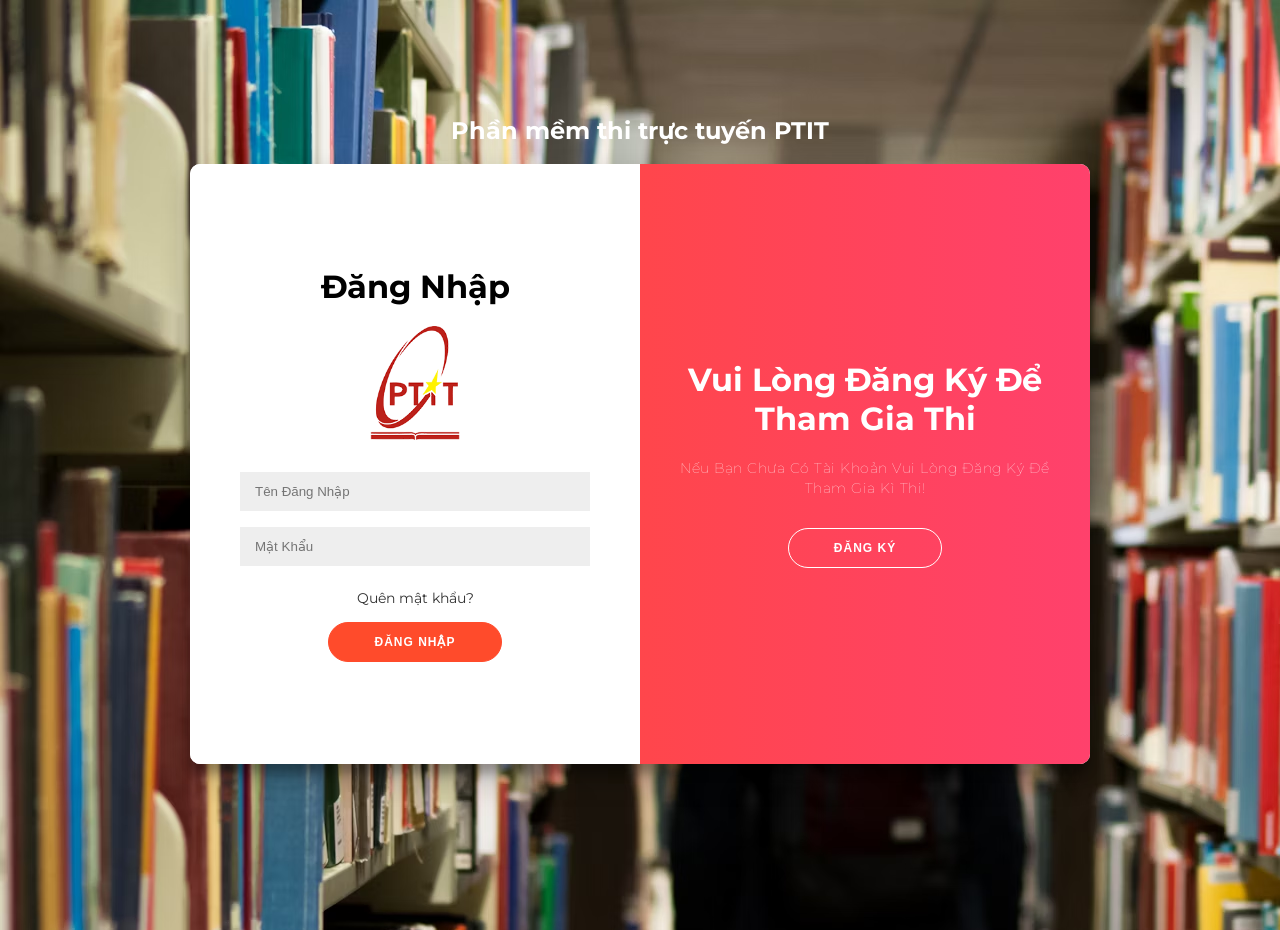
<file: index.html>
<!DOCTYPE html>
<html lang="en">
<head>
  <meta charset="UTF-8">
  <meta name="viewport" content="width=device-width, initial-scale=1.0">
  <link rel="stylesheet" href="style.css">
  <link rel="stylesheet" href="https://cdnjs.cloudflare.com/ajax/libs/font-awesome/6.5.1/css/all.min.css">
  <link href="https://fonts.googleapis.com/css2?family=Kanit:ital,wght@0,100;0,200;0,300;0,400;0,500;0,600;0,700;0,800;0,900;1,100;1,200;1,300;1,400;1,500;1,600;1,700;1,800;1,900&family=Madimi+One&family=Oswald:wght@200..700&family=Poppins:ital,wght@0,100;0,200;0,300;0,400;0,500;0,600;0,700;0,800;0,900;1,100;1,200;1,300;1,400;1,500;1,600;1,700;1,800;1,900&display=swap" rel="stylesheet">
  <title>Thi Trực Tuyến PTIT</title>
</head>
<body>
  <h2>Phần mềm thi trực tuyến PTIT</h2>
  <div class="container" id="container">
    <div class="form-container sign-up-container">
      <form action="#">
        <h1>Tạo Tài Khoản</h1>
        <div class="social-container">
          <img src="logo_ptit.png" alt="ptitlogo">
        </div>
        <input type="text" placeholder="Tên đăng nhập" />
        <input type="email" placeholder="Email" />
        <input type="password" placeholder="Mật Khẩu" />
        <input type="password" placeholder="Xác Nhận Mật Khẩu" />

        <button id="signup-2">Đăng Ký</button>
      </form>
    </div>
    <div class="form-container sign-in-container">
      <form action="test-manager.html">
        <h1>Đăng Nhập</h1>
        <div class="social-container">
          <img src="logo_ptit.png" alt="ptitlogo">
        </div>
        <input type="username" id="username" placeholder="Tên Đăng Nhập" />
        <input type="password" placeholder="Mật Khẩu" />
        <a href="#">Quên mật khẩu?</a>
        <button onclick="saveStudentInfo()">Đăng Nhập</button>
      </form>
    </div>
    <div class="overlay-container">
      <div class="overlay">
        <div class="overlay-panel overlay-left">
          <h1>Đăng Nhập</h1>
          <p>Nếu bạn đã có tài khoản vui lòng hãy đăng nhập</p>
          <button class="ghost" id="signIn">Đăng Nhập</button>
        </div>
        <div class="overlay-panel overlay-right">
          <h1>Vui Lòng Đăng Ký Để Tham Gia Thi</h1>
          <p>Nếu Bạn Chưa Có Tài Khoản Vui Lòng Đăng Ký Để Tham Gia Kì Thi!</p>
          <button class="ghost" id="signUp">Đăng Ký</button>
        </div>
      </div>
    </div>
  </div>
  <script src="scripts.js"></script>
</body>
</html>
</file>
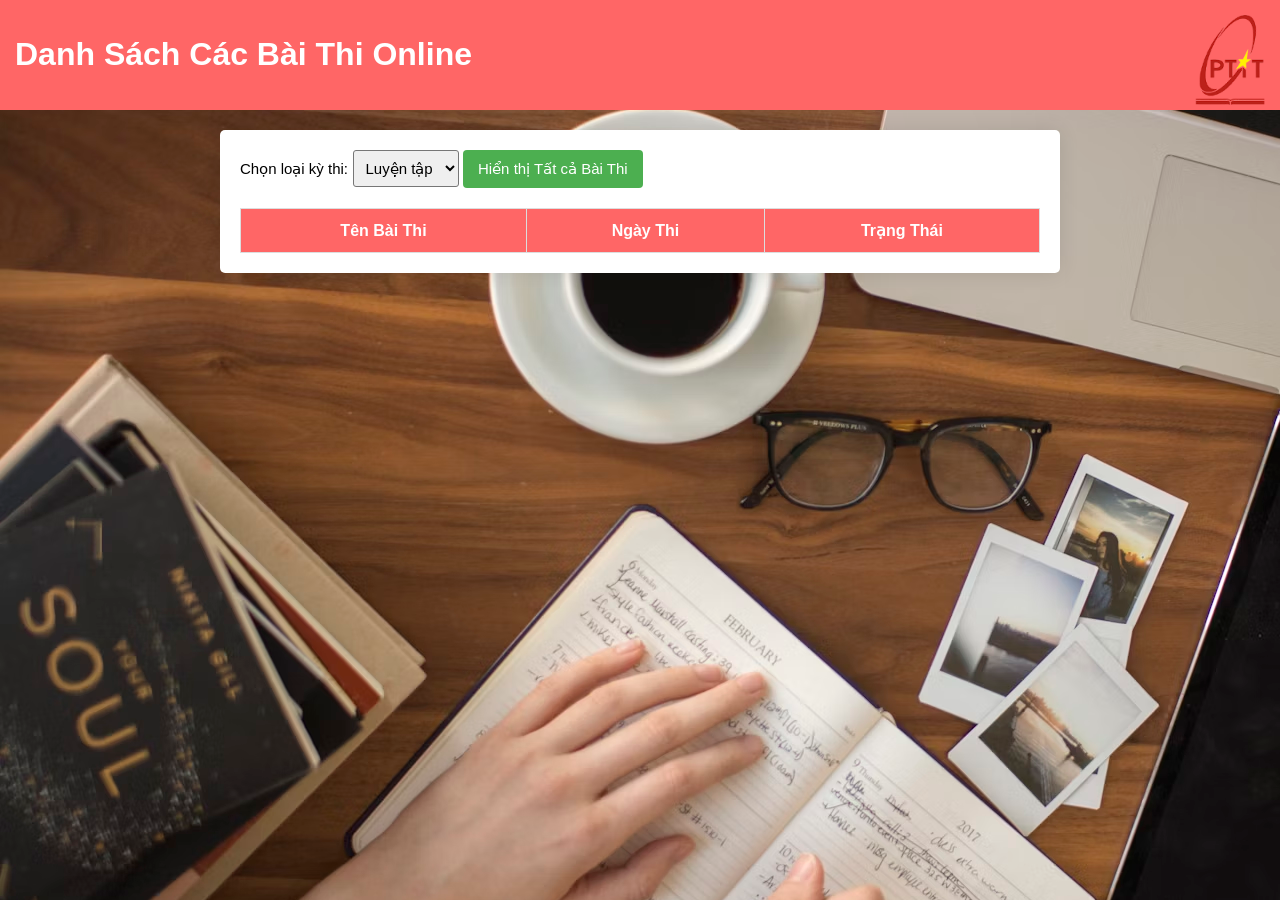
<file: test-manager.html>
<!DOCTYPE html>
<html lang="en">
<head>
    <meta charset="UTF-8">
    <meta name="viewport" content="width=device-width, initial-scale=1.0">
    <title>Danh Sách Các Bài Thi Online</title>
    <link rel="stylesheet" href="testmanager_style.css">
</head>
<body>

    <header>
        <h1>Danh Sách Các Bài Thi Online</h1>
        <img src="logo_ptit.png" alt="logo">
    </header>

    <main>
        <div class="options">
            <label for="examType">Chọn loại kỳ thi:</label>
            <select id="examType">
                <option value="practice">Luyện tập</option>
                <option value="midTerm">Giữa kỳ</option>
                <option value="finalTerm">Cuối kỳ</option>
            </select>
            <button id="showAllExams" onclick="showAllExams()">Hiển thị Tất cả Bài Thi</button>
        </div>

        <table id="examTable">
            <thead>
                <tr>
                    <th>Tên Bài Thi</th>
                    <th>Ngày Thi</th>
                    <th>Trạng Thái</th>
                </tr>
            </thead>
            <tbody>
                <!-- JavaScript will populate this part -->
            </tbody>
        </table>
    </main>

    <script src="scripts.js"></script>
</body>
</html>
</file>
<file: style.css>
@import url('https://fonts.googleapis.com/css?family=Montserrat:400,800');

* {
	box-sizing: border-box;
}

body {
	background-image: url(test.jpg);
    background-color: rgba(255, 255, 255, 0.7);
	display: flex;
	justify-content: center;
	align-items: center;
	flex-direction: column;
	font-family: 'Montserrat', sans-serif;
	height: 100vh;
	margin: -20px 0 50px;
}

h1 {
	font-weight: bold;
	margin: 0;
}

h2 {
    color: white;
	text-align: center;
}

p {
	font-size: 14px;
	font-weight: 100;
	line-height: 20px;
	letter-spacing: 0.5px;
	margin: 20px 0 30px;
}

span {
	font-size: 12px;
}

a {
	color: #333;
	font-size: 14px;
	text-decoration: none;
	margin: 15px 0;
}

button {
	border-radius: 20px;
	border: 1px solid #FF4B2B;
	background-color: #FF4B2B;
	color: #FFFFFF;
	font-size: 12px;
	font-weight: bold;
	padding: 12px 45px;
	letter-spacing: 1px;
	text-transform: uppercase;
	transition: transform 80ms ease-in;
}

button:active {
	transform: scale(0.95);
}

button:focus {
	outline: none;
}

button.ghost {
	background-color: transparent;
	border-color: #FFFFFF;
}

form {
	background-color: #FFFFFF;
	display: flex;
	align-items: center;
	justify-content: center;
	flex-direction: column;
	padding: 0 50px;
	height: 100%;
	text-align: center;
}

input {
	background-color: #eee;
	border: none;
	padding: 12px 15px;
	margin: 8px 0;
	width: 100%;
}

.container {
	background-color: #fff;
	border-radius: 10px;
  	box-shadow: 0 14px 28px rgba(0,0,0,0.25), 
			0 10px 10px rgba(0,0,0,0.22);
	position: relative;
	overflow: hidden;
	width: 900px;
	max-width: 100%;
	min-height: 600px;
}

.form-container {
	position: absolute;
	top: 0;
	height: 100%;
	transition: all 0.6s ease-in-out;
}

.sign-in-container {
	left: 0;
	width: 50%;
	z-index: 2;
}

.container.right-panel-active .sign-in-container {
	transform: translateX(100%);
}

.sign-up-container {
	left: 0;
	width: 50%;
	opacity: 0;
	z-index: 1;
}

.container.right-panel-active .sign-up-container {
	transform: translateX(100%);
	opacity: 1;
	z-index: 5;
	animation: show 0.6s;
}

@keyframes show {
	0%, 49.99% {
		opacity: 0;
		z-index: 1;
	}
	
	50%, 100% {
		opacity: 1;
		z-index: 5;
	}
}

.overlay-container {
	position: absolute;
	top: 0;
	left: 50%;
	width: 50%;
	height: 100%;
	overflow: hidden;
	transition: transform 0.6s ease-in-out;
	z-index: 100;
}

.container.right-panel-active .overlay-container{
	transform: translateX(-100%);
}

.overlay {
	background: red;
	background: -webkit-linear-gradient(to right, #FF4B2B, #FF416C);
	background: linear-gradient(to right, #FF4B2B, #FF416C);
	background-repeat: no-repeat;
	background-size: cover;
	background-position: 0 0;
	color: #FFFFFF;
	position: relative;
	left: -100%;
	height: 100%;
	width: 200%;
  	transform: translateX(0);
	transition: transform 0.6s ease-in-out;
}

.container.right-panel-active .overlay {
  	transform: translateX(50%);
}

.overlay-panel {
	position: absolute;
	display: flex;
	align-items: center;
	justify-content: center;
	flex-direction: column;
	padding: 0 40px;
	text-align: center;
	top: 0;
	height: 100%;
	width: 50%;
	transform: translateX(0);
	transition: transform 0.6s ease-in-out;
}

.overlay-left {
	transform: translateX(-20%);
}

.container.right-panel-active .overlay-left {
	transform: translateX(0);
}

.overlay-right {
	right: 0;
	transform: translateX(0);
}

.container.right-panel-active .overlay-right {
	transform: translateX(20%);
}

.social-container {
	margin: 20px 0;
}

.social-container a {
	border: 1px solid #DDDDDD;
	border-radius: 50%;
	display: inline-flex;
	justify-content: center;
	align-items: center;
	margin: 0 5px;
	height: 40px;
	width: 40px;
}


#signup-2{
    margin-top: 30px;
}
</file>
<file: testmanager_style.css>
@import url('https://fonts.googleapis.com/css2?family=Kanit:ital,wght@0,100;0,200;0,300;0,400;0,500;0,600;0,700;0,800;0,900;1,100;1,200;1,300;1,400;1,500;1,600;1,700;1,800;1,900&family=Madimi+One&family=Oswald:wght@200..700&family=Poppins:ital,wght@0,100;0,200;0,300;0,400;0,500;0,600;0,700;0,800;0,900;1,100;1,200;1,300;1,400;1,500;1,600;1,700;1,800;1,900&display=swap');
body {
    font-family: 'Roboto Slab', sans-serif;
    background-image: url('study1.jpg');
    background-repeat: no-repeat; /* Optional: Prevent the background image from repeating */
    margin: 0;
    padding: 0;
}

img{
    width: 70px;
    height: 90px;
}

label{
    font-size: 15px;
}

select{
    font-size: 15px;
}


header {
    height: 80px;
    display: flex;
    justify-content: space-between;
    background-color:#FF6666 ;
    color: white;
    padding: 15px;
    text-align: center;
}

main {
    max-width: 800px;
    margin: 20px auto;
    padding: 20px;
    background-color: white;
    border-radius: 5px;
    box-shadow: 0 0 20px rgba(0, 0, 0, 0.1);
}

.options {
    margin-bottom: 20px;
}

table {
    width: 100%;
    border-collapse: collapse;
    margin-top: 20px;
}

table, th, td {
    border: 1px solid #ddd;
}

th, td {
    padding: 12px;
    text-align: center;
}

th {
    background-color: #FF6666 ;
    color: white;
}

tr:nth-child(even) {
    background-color: #f9f9f9;
}

select {
    padding: 8px;
    border-radius: 3px;
}

button {
    font-size: 15px;
    padding: 10px 15px;
    background-color: #4caf50;
    color: white;
    border: none;
    border-radius: 4px;
    cursor: pointer;
    transition: background-color 0.3s;
}

button:hover {
    background-color: #45a049;
}

/* ... (remaining styles) ... */
</file>
